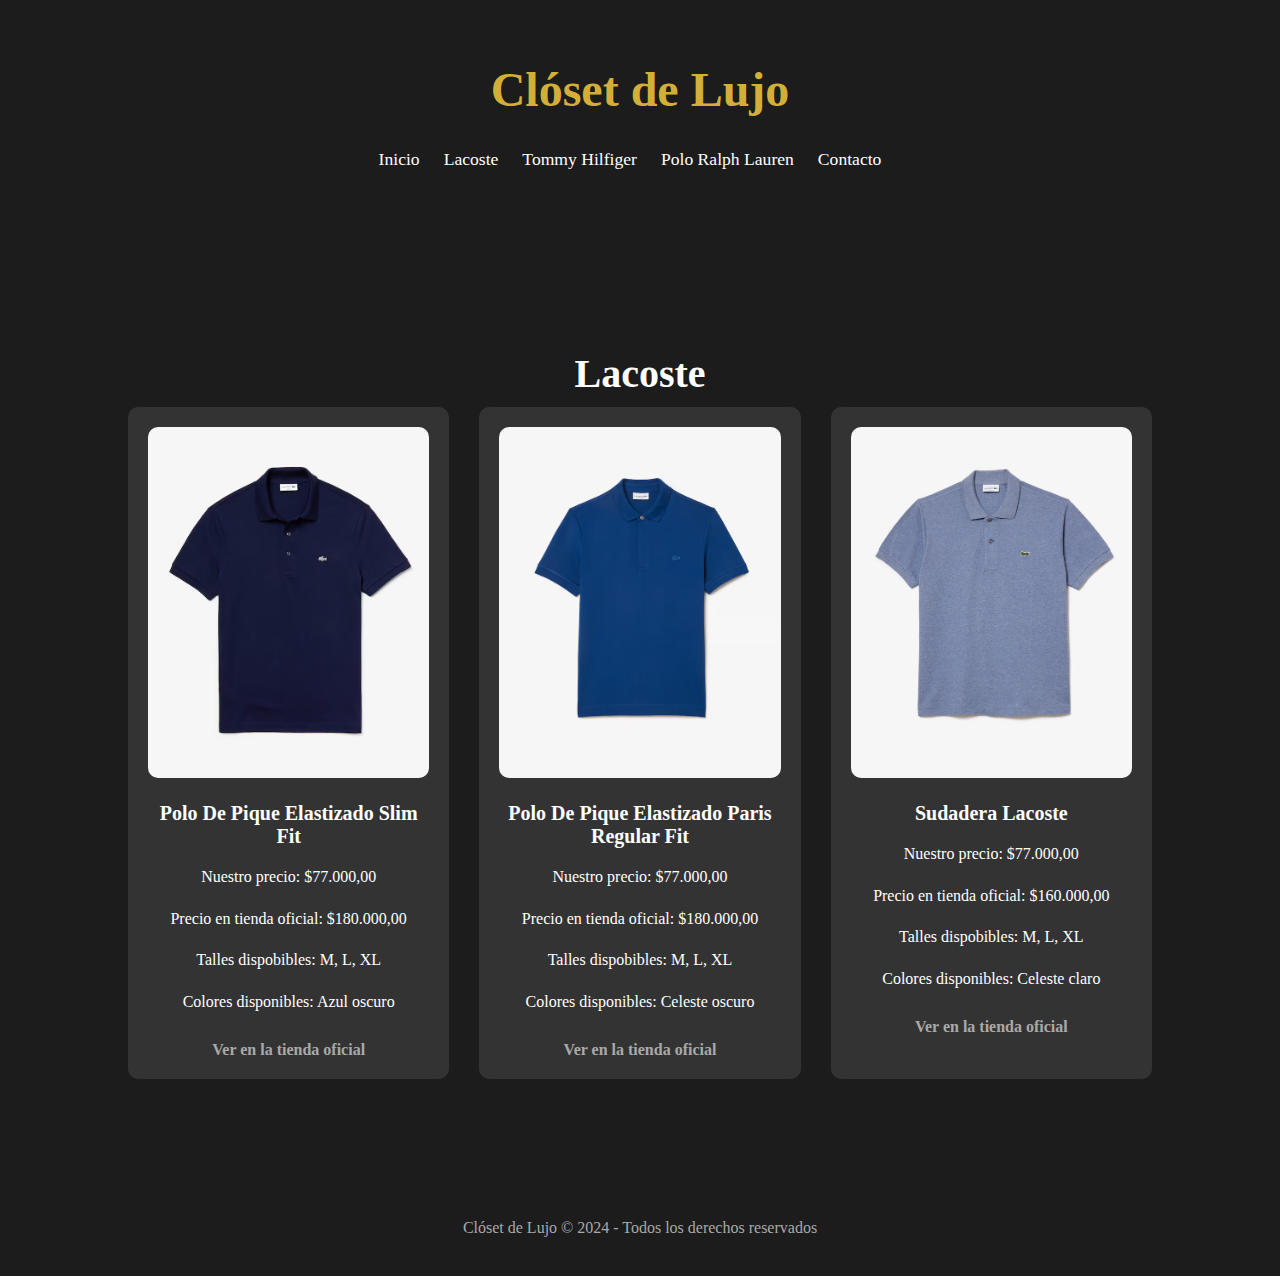
<file: lacoste.html>
<!DOCTYPE html>
<html lang="es">
<head>
    <meta charset="UTF-8">
    <meta name="viewport" content="width=device-width, initial-scale=1.0">
    <meta name="description" content="Clóset de Lujo - Ropa de marca Lacoste a precios más bajos.">
    <meta name="keywords" content="ropa de marca, Lacoste, precios bajos">
    <title>Clóset de Lujo - Lacoste</title>
    <link rel="stylesheet" href="styles.css">
</head>
<body>
    <header>
        <div class="container">
            <h1>Clóset de Lujo</h1>
            <nav>
                <ul>
                    <li><a href="index.html">Inicio</a></li>
                    <li><a href="lacoste.html">Lacoste</a></li>
                    <li><a href="tommy.html">Tommy Hilfiger</a></li>
                    <li><a href="polo.html">Polo Ralph Lauren</a></li>
                    <li><a href="contacto.html">Contacto</a></li>
                </ul>
            </nav>
        </div>
    </header>

    <section id="lacoste" class="section">
        <div class="container">
            <h2>Lacoste</h2>
            <div class="productos-grid">
                <div class="producto">
                    <img src="assets/lacoste1.avif" alt="Lacoste Producto 1">
                    <h3>Polo De Pique Elastizado Slim Fit</h3>
                    <p>Nuestro precio: $77.000,00</p>
                    <p>Precio en tienda oficial: $180.000,00</p>
                    <p>Talles dispobibles: M, L, XL</p>
                    <p>Colores disponibles: Azul oscuro</p>
                    <a href="https://www.lacoste.com/ar/lacoste/hombre/indumentaria/polos/PH4014-23.html?color=166" target="_blank">Ver en la tienda oficial</a>
                </div>
                <div class="producto">
                    <img src="assets/lacoste2.avif" alt="Lacoste Producto 2">
                    <h3>Polo De Pique Elastizado Paris Regular Fit</h3>
                    <p>Nuestro precio: $77.000,00</p>
                    <p>Precio en tienda oficial: $180.000,00</p>
                    <p>Talles dispobibles: M, L, XL</p>
                    <p>Colores disponibles: Celeste oscuro</p>
                    <a href="https://www.lacoste.com/ar/lacoste/hombre/indumentaria/polos/PH5522-23.html?color=HBM" target="_blank">Ver en la tienda oficial</a>
                </div>
                <div class="producto">
                    <img src="assets/lacoste3.avif" alt="Lacoste Producto 3">
                    <h3>Sudadera Lacoste</h3>
                    <p>Nuestro precio: $77.000,00</p>
                    <p>Precio en tienda oficial: $160.000,00</p>
                    <p>Talles dispobibles: M, L, XL</p>
                    <p>Colores disponibles: Celeste claro</p>
                    <a href="https://www.lacoste.com/ar/lacoste/hombre/indumentaria/polos/L1264-23.html?color=1GF" target="_blank">Ver en la tienda oficial</a>
                </div>
            </div>
        </div>
    </section>
    <footer>
        <p>Clóset de Lujo &copy; 2024 - Todos los derechos reservados</p>
    </footer>
</body>
</html>
</file>
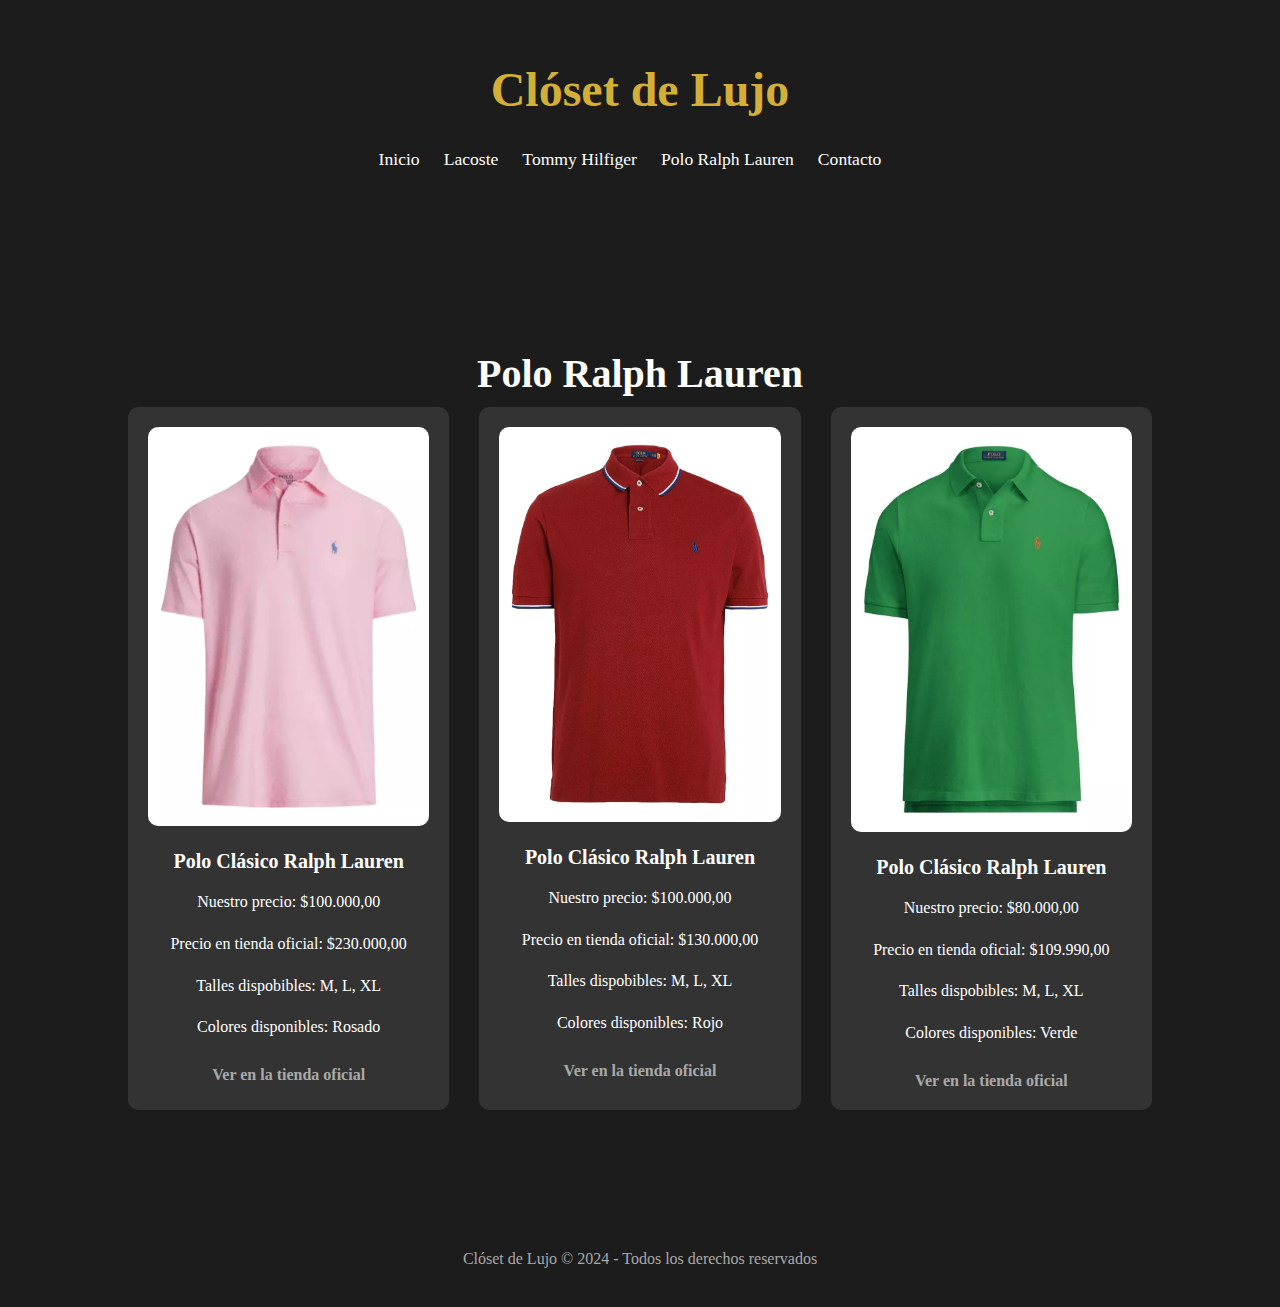
<file: polo.html>
<!DOCTYPE html>
<html lang="es">
<head>
    <meta charset="UTF-8">
    <meta name="viewport" content="width=device-width, initial-scale=1.0">
    <meta name="description" content="Clóset de Lujo - Ropa de marca Polo Ralph Lauren a precios más bajos.">
    <meta name="keywords" content="ropa de marca, Polo Ralph Lauren, precios bajos">
    <title>Clóset de Lujo - Polo Ralph Lauren</title>
    <link rel="stylesheet" href="styles.css">
</head>
<body>
    <header>
        <div class="container">
            <h1>Clóset de Lujo</h1>
            <nav>
                <ul>
                    <li><a href="index.html">Inicio</a></li>
                    <li><a href="lacoste.html">Lacoste</a></li>
                    <li><a href="tommy.html">Tommy Hilfiger</a></li>
                    <li><a href="polo.html">Polo Ralph Lauren</a></li>
                    <li><a href="contacto.html">Contacto</a></li>
                </ul>
            </nav>
        </div>
    </header>

    <section id="polo-ralph-lauren" class="section">
        <div class="container">
            <h2>Polo Ralph Lauren</h2>
            <div class="productos-grid">
                <div class="producto">
                    <img src="assets/polo1.webp" alt="Polo Ralph Lauren Producto 1">
                    <h3>Polo Clásico Ralph Lauren</h3>
                    <p>Nuestro precio: $100.000,00</p>
                    <p>Precio en tienda oficial: $230.000,00</p>
                    <p>Talles dispobibles: M, L, XL</p>
                    <p>Colores disponibles: Rosado</p>
                    <a href="https://articulo.mercadolibre.com.ar/MLA-771861234-polo-ralph-lauren-chombas-hombre-originales-eeuu-nueva-colec-_JM?searchVariation=181770669563#polycard_client=search-nordic&searchVariation=181770669563&position=20&search_layout=grid&type=item&tracking_id=bceb37b1-76e4-4dd0-b1ca-90cf4345a660" target="_blank">Ver en la tienda oficial</a>
                </div>
                <div class="producto">
                    <img src="assets/polo2.webp" alt="Polo Ralph Lauren Producto 2">
                    <h3>Polo Clásico Ralph Lauren</h3>
                    <p>Nuestro precio: $100.000,00</p>
                    <p>Precio en tienda oficial: $130.000,00</p>
                    <p>Talles dispobibles: M, L, XL</p>
                    <p>Colores disponibles: Rojo</p>
                    <a href="https://articulo.mercadolibre.com.ar/MLA-1450354823-chomba-polo-ralph-lauren-hombre-_JM?searchVariation=184902839541#polycard_client=search-nordic&searchVariation=184902839541&position=6&search_layout=grid&type=item&tracking_id=1c144108-8354-4e83-9812-32304bc0eb98" target="_blank">Ver en la tienda oficial</a>
                </div>
                <div class="producto">
                    <img src="assets/polo3.webp" alt="Polo Ralph Lauren Producto 3">
                    <h3>Polo Clásico Ralph Lauren</h3>
                    <p>Nuestro precio: $80.000,00</p>
                    <p>Precio en tienda oficial: $109.990,00</p>
                    <p>Talles dispobibles: M, L, XL</p>
                    <p>Colores disponibles: Verde</p>
                    <a href="https://articulo.mercadolibre.com.ar/MLA-1405617609-chomba-hombre-prl-mangas-cortas-importada-_JM?attributes=PRINT_DESIGN%3AUG9ueSBOYXJhbmph&quantity=1" target="_blank">Ver en la tienda oficial</a>
                </div>
            </div>
        </div>
    </section>

    <footer>
        <p>Clóset de Lujo &copy; 2024 - Todos los derechos reservados</p>
    </footer>
</body>
</html>
</file>
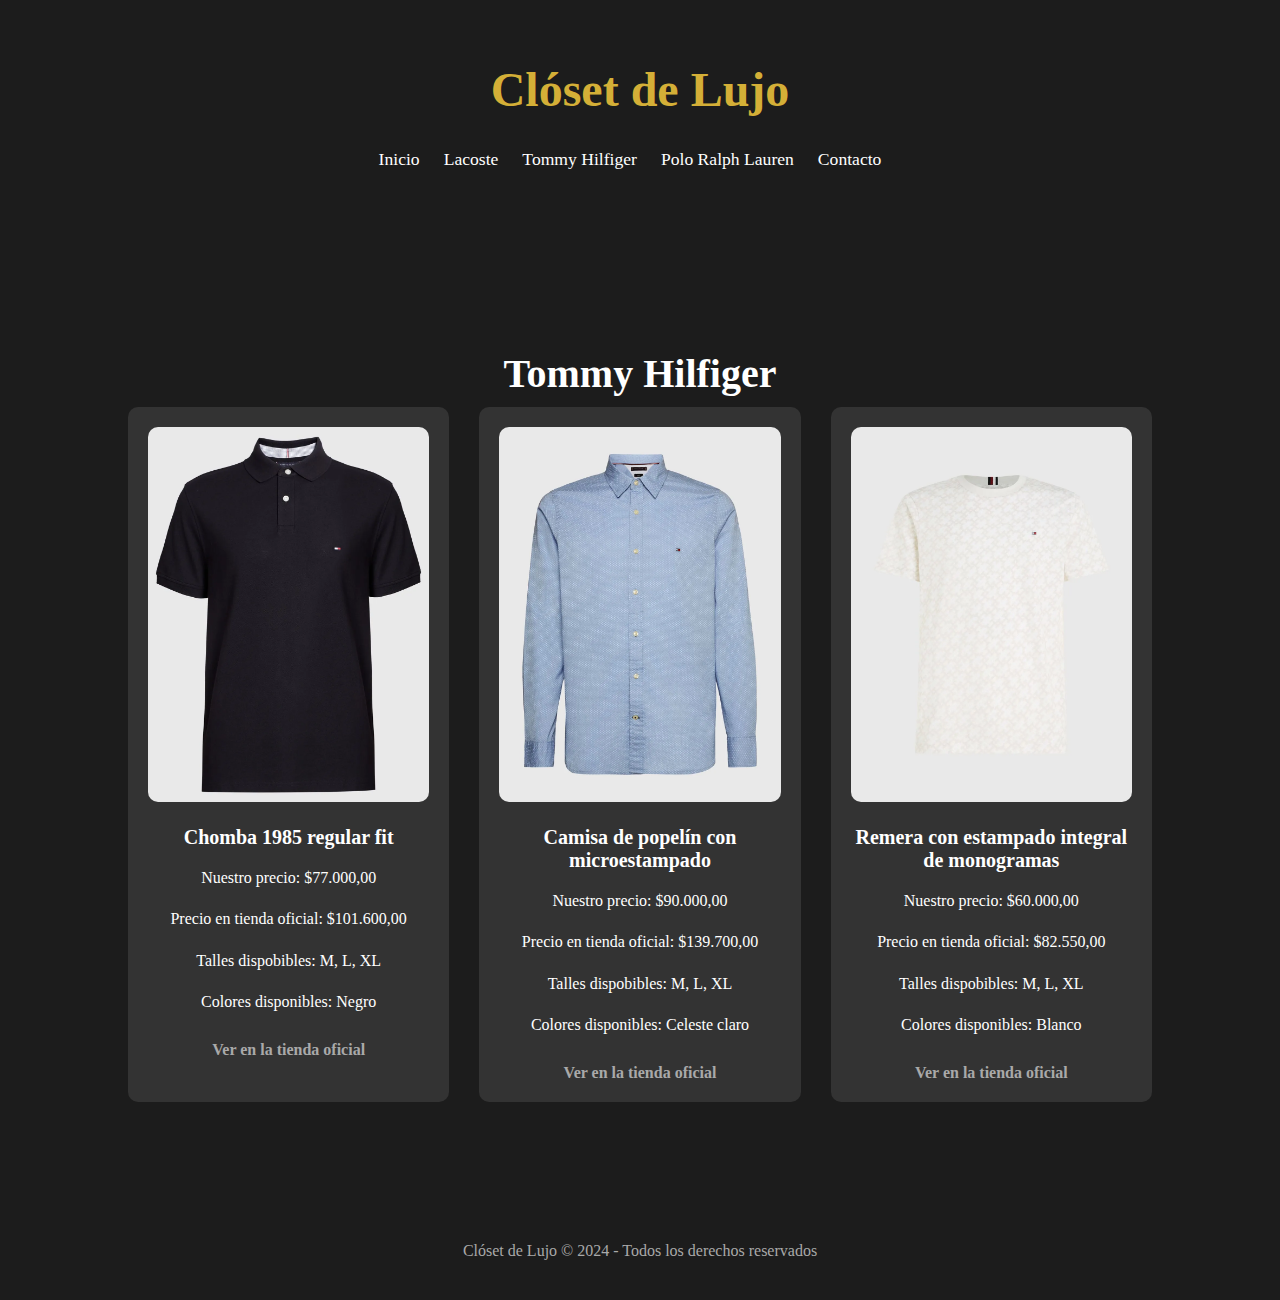
<file: tommy.html>
<!DOCTYPE html>
<html lang="es">
<head>
    <meta charset="UTF-8">
    <meta name="viewport" content="width=device-width, initial-scale=1.0">
    <meta name="description" content="Clóset de Lujo - Ropa de marca Tommy Hilfiger a precios más bajos.">
    <meta name="keywords" content="ropa de marca, Tommy Hilfiger, precios bajos">
    <title>Clóset de Lujo - Tommy Hilfiger</title>
    <link rel="stylesheet" href="styles.css">
</head>
<body>
    <header>
        <div class="container">
            <h1>Clóset de Lujo</h1>
            <nav>
                <ul>
                    <li><a href="index.html">Inicio</a></li>
                    <li><a href="lacoste.html">Lacoste</a></li>
                    <li><a href="tommy.html">Tommy Hilfiger</a></li>
                    <li><a href="polo.html">Polo Ralph Lauren</a></li>
                    <li><a href="contacto.html">Contacto</a></li>
                </ul>
            </nav>
        </div>
    </header>

    <section id="tommy-hilfiger" class="section">
        <div class="container">
            <h2>Tommy Hilfiger</h2>
            <div class="productos-grid">
                <div class="producto">
                    <img src="assets/tommy1.webp" alt="Tommy Hilfiger Producto 1">
                    <h3>Chomba 1985 regular fit</h3>
                    <p>Nuestro precio: $77.000,00</p>
                    <p>Precio en tienda oficial: $101.600,00</p>
                    <p>Talles dispobibles: M, L, XL</p>
                    <p>Colores disponibles: Negro</p>
                    <a href="https://ar.tommy.com/polo-1985-de-corte-regular-mw0mw26881bds/p" target="_blank">Ver en la tienda oficial</a>
                </div>
                <div class="producto">
                    <img src="assets/tommy2.webp" alt="Tommy Hilfiger Producto 2">
                    <h3>Camisa de popelín con microestampado</h3>
                    <p>Nuestro precio: $90.000,00</p>
                    <p>Precio en tienda oficial: $139.700,00</p>
                    <p>Talles dispobibles: M, L, XL</p>
                    <p>Colores disponibles: Celeste claro</p>
                    <a href="https://ar.tommy.com/camisa-de-popelin-con-microestampado-mw0mw306890gz/p" target="_blank">Ver en la tienda oficial</a>
                </div>
                <div class="producto">
                    <img src="assets/tommy3.webp" alt="Tommy Hilfiger Producto 3">
                    <h3>Remera con estampado integral de monogramas</h3>
                    <p>Nuestro precio: $60.000,00</p>
                    <p>Precio en tienda oficial: $82.550,00</p>
                    <p>Talles dispobibles: M, L, XL</p>
                    <p>Colores disponibles: Blanco</p>
                    <a href="https://ar.tommy.com/remera-con-estampado-integral-de-monogramas-mw0mw300560f4/p" target="_blank">Ver en la tienda oficial</a>
                </div>
            </div>
        </div>
    </section>

    <footer>
        <p>Clóset de Lujo &copy; 2024 - Todos los derechos reservados</p>
    </footer>
</body>
</html>
</file>
<file: styles.css>
body {
    margin: 0;
    font-family: 'Lora', serif;
    color: #FFFFFF;
    background-color: #1C1C1C;
}

.container {
    width: 80%;
    margin: 0 auto;
    padding: 20px 0;
}

h1, h2, h3 {
    font-family: 'Playfair Display', serif;
}

h1 {
    font-family: 'Great Vibes', cursive;
    font-size: 3rem;
    color: #D4AF37;
    text-align: center;
}

h2 {
    font-size: 2.5rem;
    margin-bottom: 10px;
    text-align: center;
}

h3 {
    font-size: 1.25rem;
    margin-bottom: 5px;
}

p {
    font-size: 1rem;
    line-height: 1.6;
}

header {
    background-color: #1C1C1C;
    padding: 10px 0;
}

nav ul {
    list-style: none;
    padding: 0;
    text-align: center;
}

nav ul li {
    display: inline-block;
    margin-right: 20px;
}

nav ul li a {
    color: #FFFFFF;
    text-decoration: none;
    font-size: 1.1rem;
}

nav ul li a:hover {
    color: #C0C0C0;
    border-bottom: 2px solid #D4AF37;
}

.hero {
    text-align: center;
    padding: 150px 0;
    background-image: url('assets/hero-background.jpg');
    background-size: cover;
    background-position: center;
    color: #FFFFFF;
    position: relative;
}

.hero::before {
    content: '';
    position: absolute;
    top: 0;
    left: 0;
    right: 0;
    bottom: 0;
    background: rgba(0, 0, 0, 0.5);
    z-index: 1;
}

.hero h2, .hero p, .hero .btn {
    position: relative;
    z-index: 2;
}

.hero h2 {
    font-size: 3rem;
    margin-bottom: 20px;
}

.hero p {
    font-size: 1.2rem;
    margin-bottom: 40px;
}

.hero .btn {
    background-color: #D4AF37;
    color: #FFFFFF;
    padding: 10px 20px;
    text-decoration: none;
    border-radius: 5px;
    font-size: 1.2rem;
}

.hero .btn:hover {
    background-color: #C0C0C0;
}

.section {
    padding: 80px 0;
    text-align: center;
}

.productos-grid {
    display: grid;
    grid-template-columns: repeat(auto-fit, minmax(250px, 1fr));
    gap: 30px;
}

.producto {
    background-color: #333333;
    padding: 20px;
    border-radius: 10px;
    transition: transform 0.3s ease;
}

.producto:hover {
    transform: translateY(-10px);
}

.producto img {
    width: 100%;
    border-radius: 10px;
}

.producto a {
    display: inline-block;
    margin-top: 10px;
    color: #A9A9A9;
    text-decoration: none;
    font-weight: bold;
}

.producto a:hover {
    color: #C0C0C0;
}

form {
    display: flex;
    flex-direction: column;
    gap: 10px;
    margin-top: 20px;
}

form label {
    font-size: 1.1rem;
}

form input, form textarea {
    padding: 10px;
    border: none;
    border-radius: 5px;
    font-size: 1rem;
    color: #333;
}

form input:focus, form textarea:focus {
    outline: 2px solid #D4AF37;
}

form .btn {
    background-color: #D4AF37;
    color: #FFFFFF;
    padding: 10px;
    font-size: 1.1rem;
    border-radius: 5px;
    cursor: pointer;
}

form .btn:hover {
    background-color: #C0C0C0;
}
.whatsapp-btn {
    display: inline-flex;
    align-items: center;
    background-color: #25D366;
    color: white;
    padding: 10px 20px;
    border-radius: 50px;
    text-decoration: none;
    font-size: 1.2rem;
    font-weight: bold;
    transition: background-color 0.3s ease, transform 0.3s ease;
}

.whatsapp-btn:hover {
    background-color: #20b358;
    transform: scale(1.05);
}

.whatsapp-icon {
    width: 24px;
    height: 24px;
    margin-right: 10px;
}


footer {
    text-align: center;
    padding: 20px;
    background-color: #1C1C1C;
    color: #A9A9A9;
}
</file>
